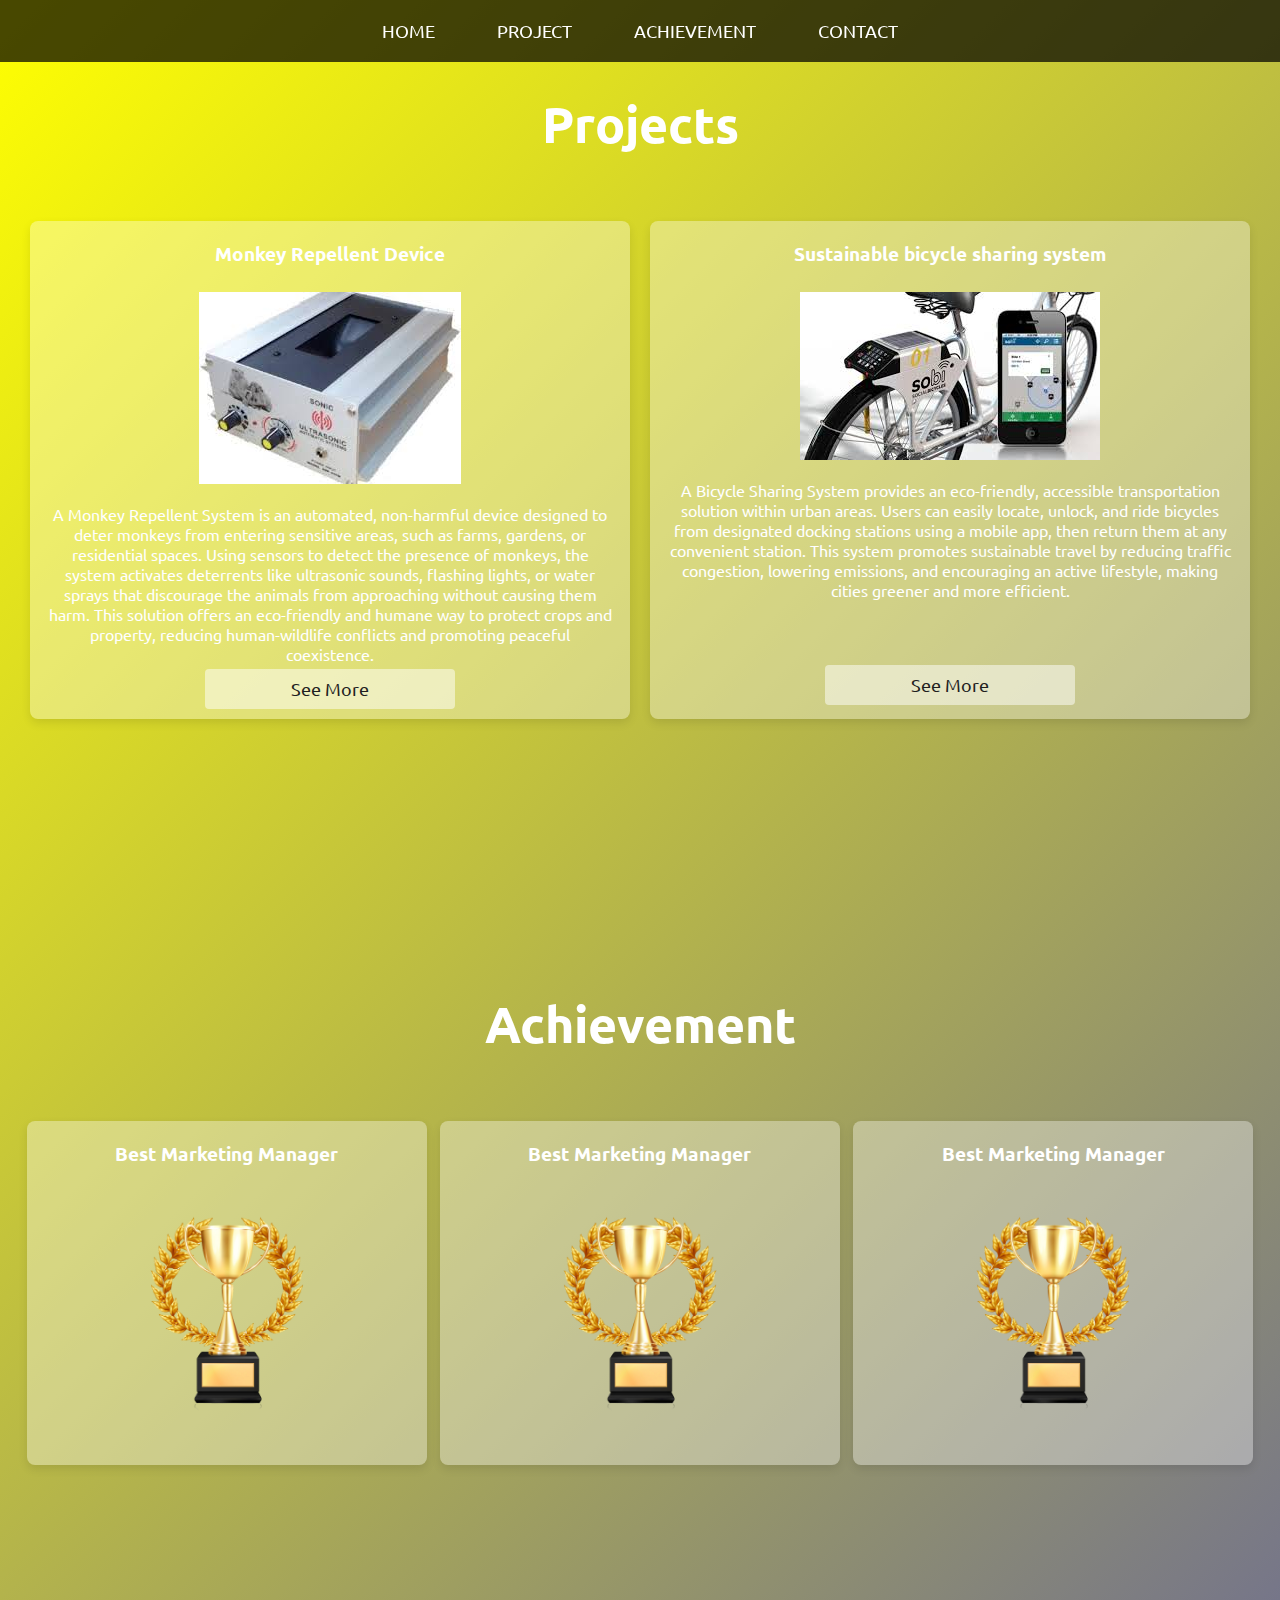
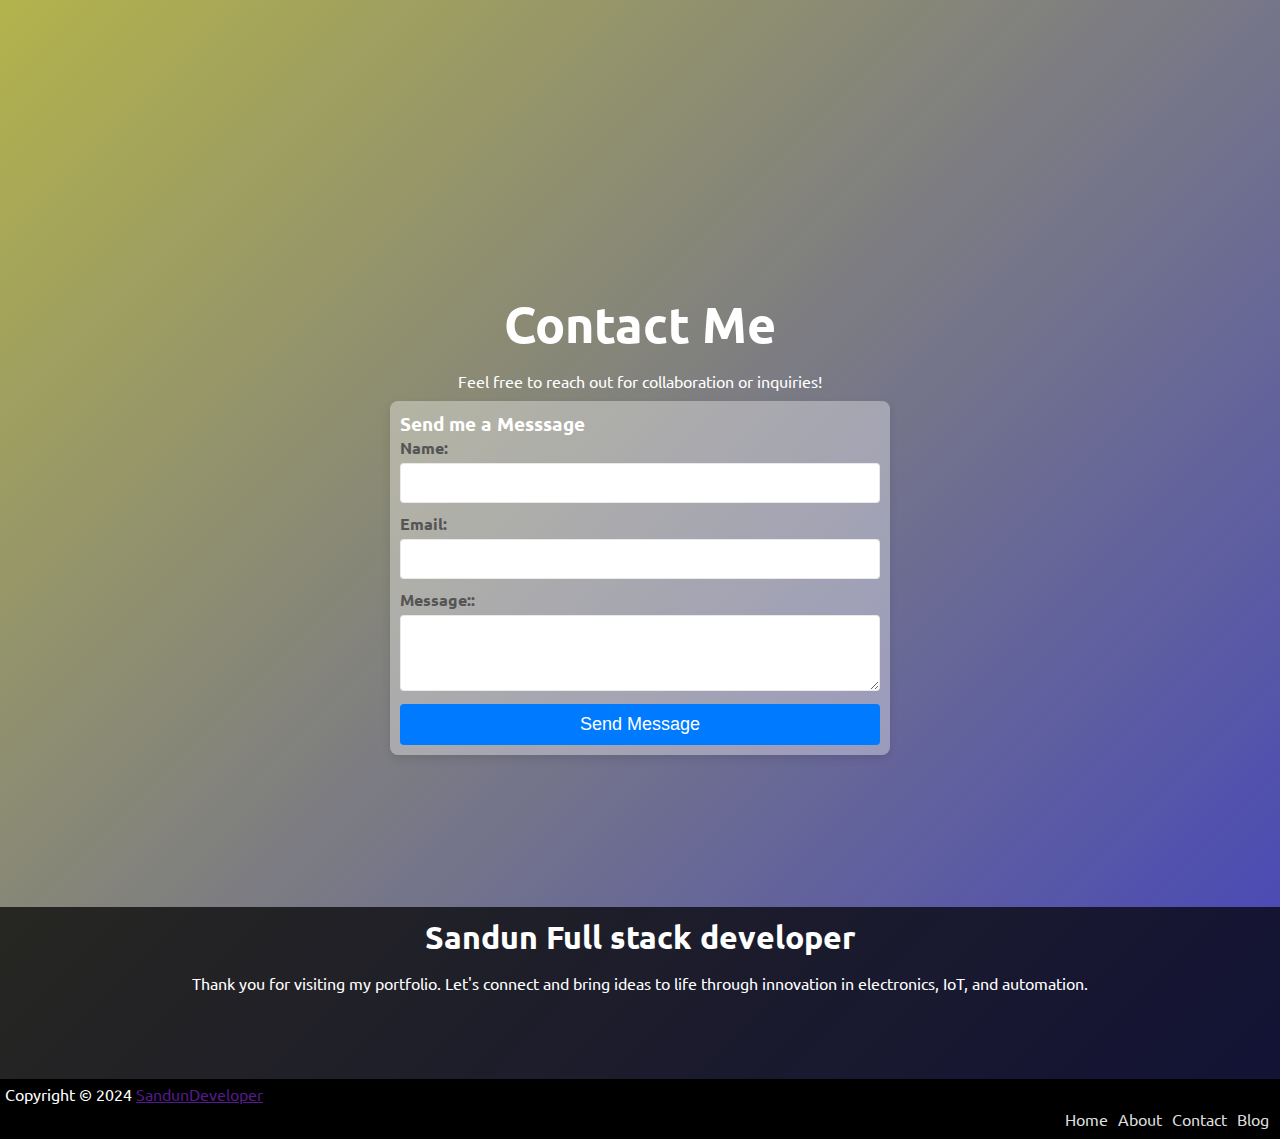
<file: myPortfolio/projects.html>
<!DOCTYPE html>
<html lang="en">

<head>
    <meta charset="UTF-8">
    <meta name="viewport" content="width=device-width, initial-scale=1.0">
    <title>Project</title>
    <link rel="stylesheet" href="styles.css">
    <style>
        @import url('https://fonts.googleapis.com/css2?family=Lato:ital,wght@0,100;0,300;0,400;0,700;0,900;1,100;1,300;1,400;1,700;1,900&family=Ubuntu:ital,wght@0,300;0,400;0,500;0,700;1,300;1,400;1,500;1,700&display=swap');
    </style>
    <link rel="stylesheet" href="https://cdnjs.cloudflare.com/ajax/libs/font-awesome/6.6.0/css/all.min.css"
        integrity="sha512-Kc323vGBEqzTmouAECnVceyQqyqdsSiqLQISBL29aUW4U/M7pSPA/gEUZQqv1cwx4OnYxTxve5UMg5GT6L4JJg=="
        crossorigin="anonymous" referrerpolicy="no-referrer" />
</head>

<body>
    <!-- Navigation -->
    <header class="header">
        <nav>
            <ul>
                <li><a href="index.html">Home</a></li>
                <li><a href="#project">Project</a></li>
                <li><a href="#achievement">Achievement</a></li>
                <li><a href="#contact">contact</a></li>
            </ul>
        </nav>
    </header>


    <!-- Project Section -->
    <section class="project" id="project">
        <h2>Projects</h2>
        <div class="project-box">
            <div class="project-container">
                <h3>Monkey Repellent Device</h3>
                <img src="img/monkryrp.jpeg">
                <p>A Monkey Repellent System is an automated, non-harmful device designed to deter monkeys from entering
                    sensitive areas, such as farms, gardens, or residential spaces. Using sensors to detect the presence
                    of monkeys, the system activates deterrents like ultrasonic sounds, flashing lights, or water sprays
                    that discourage the animals from approaching without causing them harm. This solution offers an
                    eco-friendly and humane way to protect crops and property, reducing human-wildlife conflicts and
                    promoting peaceful coexistence.</p>
                    <button>See More</button>
            </div>
            <div class="project-container">
                <h3>Sustainable bicycle sharing system</h3>
                <img src="img/bicshr.jpeg">
                <p>
                    A Bicycle Sharing System provides an eco-friendly, accessible transportation solution within urban
                    areas. Users can easily locate, unlock, and ride bicycles from designated docking stations using a
                    mobile app, then return them at any convenient station. This system promotes sustainable travel by
                    reducing traffic congestion, lowering emissions, and encouraging an active lifestyle, making cities
                    greener and more efficient.</p><br/><br/><br/>
                    <button>See More</button>
            </div>
        </div>

    </section>

    <!-- Achievement Section -->
    <section class="achievement" id="achievement">
        <h2>Achievement</h2>
        <div class="achievement-box">
            <div class="achievement-container">
                <h3>Best Marketing Manager</h3>
                <img src="img/trophy.png">
            </div>
            <div class="achievement-container">
                <h3>Best Marketing Manager</h3>
                <img src="img/trophy.png">
            </div>
            <div class="achievement-container">
                <h3>Best Marketing Manager</h3>
                <img src="img/trophy.png">
            </div>
        </div>

    </section>

    <!-- Contact Section -->
    <section class="contact" id="contact">
        <h2>Contact Me</h2>
        <p>Feel free to reach out for collaboration or inquiries!</p>

        <div class="contact-container">
            <h3>Send me a Messsage</h3>
            <form action="">
                <label for="name">Name:</label>
                <input type="text" id="name" name="name" required>

                <label for="email">Email:</label>
                <input type="email" id="email" name="email" required>

                <label for="message">Message::</label>
                <textarea type="message" id="message" name="message" rows="3" required></textarea>

                <button type="submit">Send Message</button>
            </form>
        </div>


    </section>

    <!--Footer-->
    <div class="footer">
        <h1>Sandun Full stack developer</h1>
        <p>Thank you for visiting my portfolio. Let's connect and bring ideas to life through innovation in electronics,
            IoT, and automation.</p>
        <div class="footer-media-link">
            <a href=""><i class="fa-brands fa-facebook"></i></a>
            <a href=""><i class="fa-brands fa-instagram"></i></a>
            <a href=""><i class="fa-brands fa-twitter"></i></a>
            <a href=""><i class="fa-brands fa-google-plus"></i></a>
            <a href=""><i class="fa-brands fa-youtube"></i></a>
            <a href=""><i class="fa-brands fa-whatsapp"></i></a>
        </div>
        <div class="footer-box">
            Copyright &#169 2024 <a href="">SandunDeveloper</a>

            <div class="footer-box-list">
                <ul>
                    <li><a href="#home">Home</a></li>
                    <li><a href="#about">About</a></li>
                    <li><a href="#contact">Contact</a></li>
                    <li><a href="#blog">Blog</a></li>
                </ul>
            </div>
        </div>
    </div>
</body>

</html>
</file>
<file: myPortfolio/styles.css>
/* Global Reset */
* {
    margin: 0;
    padding: 0;
    box-sizing: border-box;
}

/* Body styling with animated background */
body {
    font-family: Ubuntu;
    background: linear-gradient(-45deg, red, green, blue, yellow);
    background-size: 400% 400%;
    animation: animate 15s ease infinite;
    color: #fff;
}

/* Header and Navigation styling */
.header nav {
    position: fixed;
    width: 100%;
    padding-top: 10px;
    padding-bottom: 10px;
    background-color: #000000b7;
    text-align: center;
    left: 0;
    top: 0;;

}

.header ul {
    display: flex;
    justify-content: center;
    list-style-type: none;
    padding: 10px 0;
}

.header ul li {
    margin: 0 15px;
}

.header ul li a {
    color: #fff;
    text-decoration: none;
    text-transform: uppercase;
    font-size: 18px;
    padding: 8px 16px;
}

.header ul li a:hover {
    background: #fff;
    color: #000;
    border-radius: 4px;
}

/* Home Section -------------------------------------------------------*/
.home-section {
    height: 100vh;
    display: flex;
    align-items: center;
    justify-content: center;
    text-align: center;

}

.home-section-text {
    display: flex;
    align-items: center;
    justify-content: center;
    flex-direction: column;
    width: 180%;
}

.home-section h2 {
    font-size: 60px;
    margin-bottom: 20px;
}

.home-section p {
    font-size: 18px;
    width: 80%;
    color: #ddd;
    line-height: 1.7;
    padding-top: 30px;
}

.proflie-container {
    display: flex;
    align-items: left;
    width: 80%;
    max-width: 80%;
    margin: auto;
    padding: 20px;
    border: none;
    border-radius: 30%;
}

.profile-image {
    width: 80%;
    height: 100%;
}

/*About section--------------------------------------------------------*/
.about {
    padding: 70px 20px;
    height: 100vh;
    align-items: center;
    justify-content: center;
    text-align: center;
    min-height: 100vh;
}

.about h2{
    font-size: 50px;
    margin-bottom: 70px;
}
.about-content {
    display: flex;
    padding-top: 50px;
}
.about-content-text{
    display: column;
    padding-left: 80px;
    padding-bottom: 30px;
}
.about-content-text button{
    font-family: Ubuntu;
    width:250px;
    height: 2.5rem;
    font-size: 18px;
    color: #1f1f1f;
    background-color: #ffffff80;
    border: none;
    border-radius: 4px;
    cursor: pointer;
    margin-top: 30px;
}
.about-content-text button a{
    text-decoration: none;
}
.about-content-text button:hover{
    background-color: #ffffff9a;
}

.about-content p {
    font-size: 20px;
    width:80%;
    color: #ddd;
    line-height: 1.7;
    padding-left: 50px;
}

.about video {
    z-index: -1;
    width: 40%;
    height: auto;
    border: none;
    border-radius: 45px;
    padding: 0;
}

/*Skill section--------------------------------------------------------*/
.skills{
    padding: 70px 20px;
    height: 100vh;
    min-height: 100vh;
}
.skills h2{
    font-size: 50px;
    margin-bottom: 15px;
    text-align: center;
}
.skills p{
    text-align: center;
    margin-top: 20px;
}


.inner{
    padding-top: 20px;
}
.header{
    text-align: center;
    color: #fff;
    padding: 1rem;
    position:relative;
}
.header:after{
    content:'';
    position: absolute;
    bottom: 0;
    left: 50%;
    transform: translateX(-50%);
    height: 4px;
    width: 100px;
}
.container {
    display: grid;
    grid-template-columns: repeat(3, 1fr);
    gap: 1rem; 
    padding: 1rem 80px;
    justify-items: center; 
    align-items: start; 
    text-align: center;
    font-size: 1.2rem;
}

.skill-box{
    padding: 1rem;
    color: #ddd;
    cursor: pointer;
}
.skill-title{
    display:flex;
    flex-direction: column;
    align-items: center;
    padding: 0.5rem;
    margin-bottom: 0.5rem;
}
.img{
    width: 100px;
    height: 100px;
    position: relative;
    border-radius: 45px;
}
.skill-icon{
    width: 50px;
}
/* contact ----------------------------------------*/
.contact {
    height: 75vh;
    padding: 60px 20px;
}
.contact h2{
    font-size: 50px;
    margin-bottom: 15px;
    text-align: center;
}
.contact p{
    text-align: center;
    margin-top: 15px;
    margin-bottom: 10px;
}

.contact-container{
    max-width: 500px;
    margin: 0 auto;
    padding: 10px;
    border-radius: 8px;
    background-color: #ffffff59;
    box-shadow: 0px 4px 10px rgba(0,0,0,0.1);
}
.contact-container h2{
    margin-bottom: 20px;
    font-size: 24px;
    color: #333;
}
.contact-container label {
    display: block;
    text-align: left;
    margin-bottom: 5px;
    font-weight: bold;
    color: #555;
}
.contact-container input,
.contact-container textarea {
    width: 100%;
    padding: 10px;
    margin-bottom: 10px;
    border-radius: 4px;
    border: 1px solid #dddddda6;
    font-size: 16px;
}
.contact-container button {
    width: 100%;
    padding: 10px;
    font-size: 18px;
    color: #fff;
    background-color: #007bff;
    border: none;
    border-radius: 4px;
    cursor: pointer;
    transition: background-color 0.3s ease;
}

.contact-container button:hover {
    background-color: #0556ae;
}

/*Footer------------------------------------------*/
.footer {
    width: 100%;
    background-color: #000000b7;
}

.footer h1 {
    text-align: center;
    padding: 10px;
}

.footer p {
    text-align: center;
    padding: 5px;
}

.footer-media-link {
    display: flex;
    justify-content: center;
    margin-bottom: 20px;
}

.footer-media-link i {
    font-size: 50px;
    padding: 15px;
}

.footer-box {
    background-color: #000;
    padding: 5px;
}

.footer-box-list {
    color: #fff;
    padding: 5px 1px;
}

.footer-box-list ul {
    display: flex;
    justify-content: right;
    list-style: none;
}

.footer-box-list ul li {
    margin: 0 5px;
}

.footer-box-list ul li a {
    color: #ddd;
    text-decoration: none;
}

.footer-box-list ul li a:hover {
    color: rgba(152, 34, 34, 0.679);
}

/* Project html ---------------------------------------------------------*/
/* --------------------------------------------------------------------- */
.project {
    height: 100vh;
    padding: 60px 20px;
}
.project h2{
    font-size: 50px;
    margin-bottom: 15px;
    text-align: center;
}
.project-box{
    display: flex;
}
.project-box h3{
    margin: 10px 15px;
    text-align: center;
}
.project-box p{
    text-align: center;
    padding: 5px;
}
.project-container{
    max-width: 600px;
    margin: 50px auto;
    padding: 10px;
    border-radius: 8px;
    background-color: #ffffff59;
    box-shadow: 0px 4px 10px rgba(0,0,0,0.1);
}
.project-container img{
    align-items: center;
    display: block;
    margin: auto;
    max-width: 100%; 
    border-radius: 8px;
    padding: 15px;
}
.project-container button{
    font-family: Ubuntu;
    width:250px;
    height: 2.5rem;
    font-size: 18px;
    color: #1f1f1f;
    background-color: #ffffff80;
    border: none;
    border-radius: 4px;
    cursor: pointer;
    align-items: center;
    display: block;
    margin: auto;
}


/* --------------------------------------------------------------------- */
.achievement {
    height: 100vh;
    padding: 60px 20px;
}
.achievement h2{
    font-size: 50px;
    margin-bottom: 15px;
    text-align: center;
}
.achievement-box{
    display: flex;
}
.achievement-box h3{
    margin: 10px 15px;
    text-align: center;
}
.achievement-box p{
    text-align: center;
    padding: 5px;
}
.achievement-container{
    max-width: 400px;
    margin: 50px auto;
    padding: 10px;
    border-radius: 8px;
    background-color: #ffffff59;
    box-shadow: 0px 4px 10px rgba(0,0,0,0.1);
}
.achievement-container img{
    align-items: center;
    display: block;
    margin: auto;
    max-width: 60%; 
    border-radius: 8px;
    padding: 5px;
}


/* --------------------------------------------------------------------- */

/* Keyframes for background animation */
@keyframes animate {
    0% {
        background-position: 0% 50%;
    }

    50% {
        background-position: 100% 50%;
    }

    100% {
        background-position: 0% 50%;
    }
}
</file>
